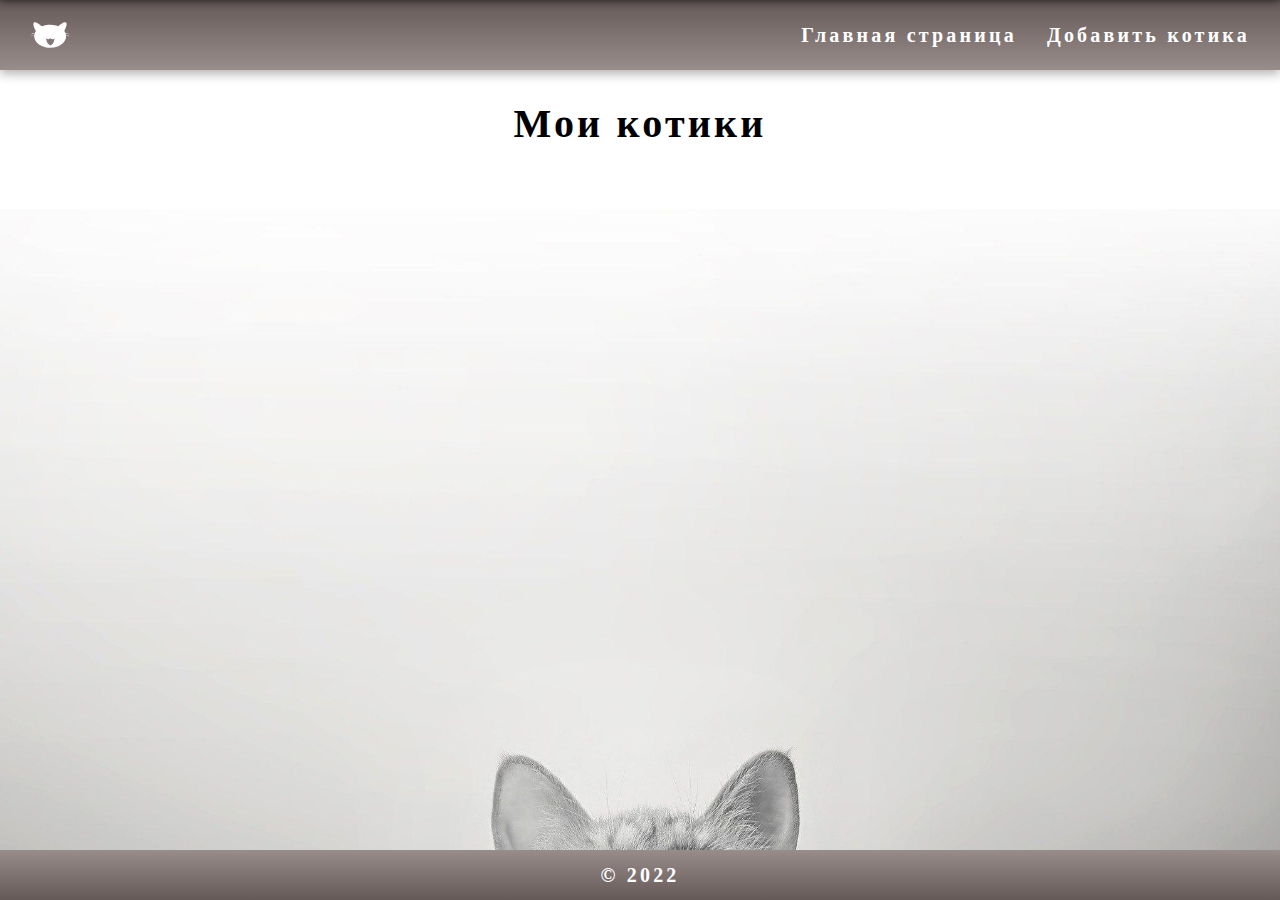
<file: index.html>
<!DOCTYPE html>
<html lang="en">
<head>
    <meta charset="UTF-8">
    <meta http-equiv="X-UA-Compatible" content="IE=edge">
    <meta name="viewport" content="width=device-width, initial-scale=1.0">
    <title>Главная</title>
    <link rel="stylesheet" href="style.css">
    <script>
        const storage = window.localStorage;
    </script>
</head>
<body>
    <!-- header+main+footer -->
    <header>
        <a href="index.html" class="logo"></a>
        <div id=user></div>
        <nav>
            <a href="index.html">Главная страница</a>
            <a href="add.html">Добавить котика</a>
        </nav>
    </header>
    <main>
        <h1>Мои котики</h1>
        <div class="container">
            
        </div>
    </main>
    <footer>&copy; 2022</footer>
 
    <script src="script.js"></script>
   
</body>
</html>
</file>
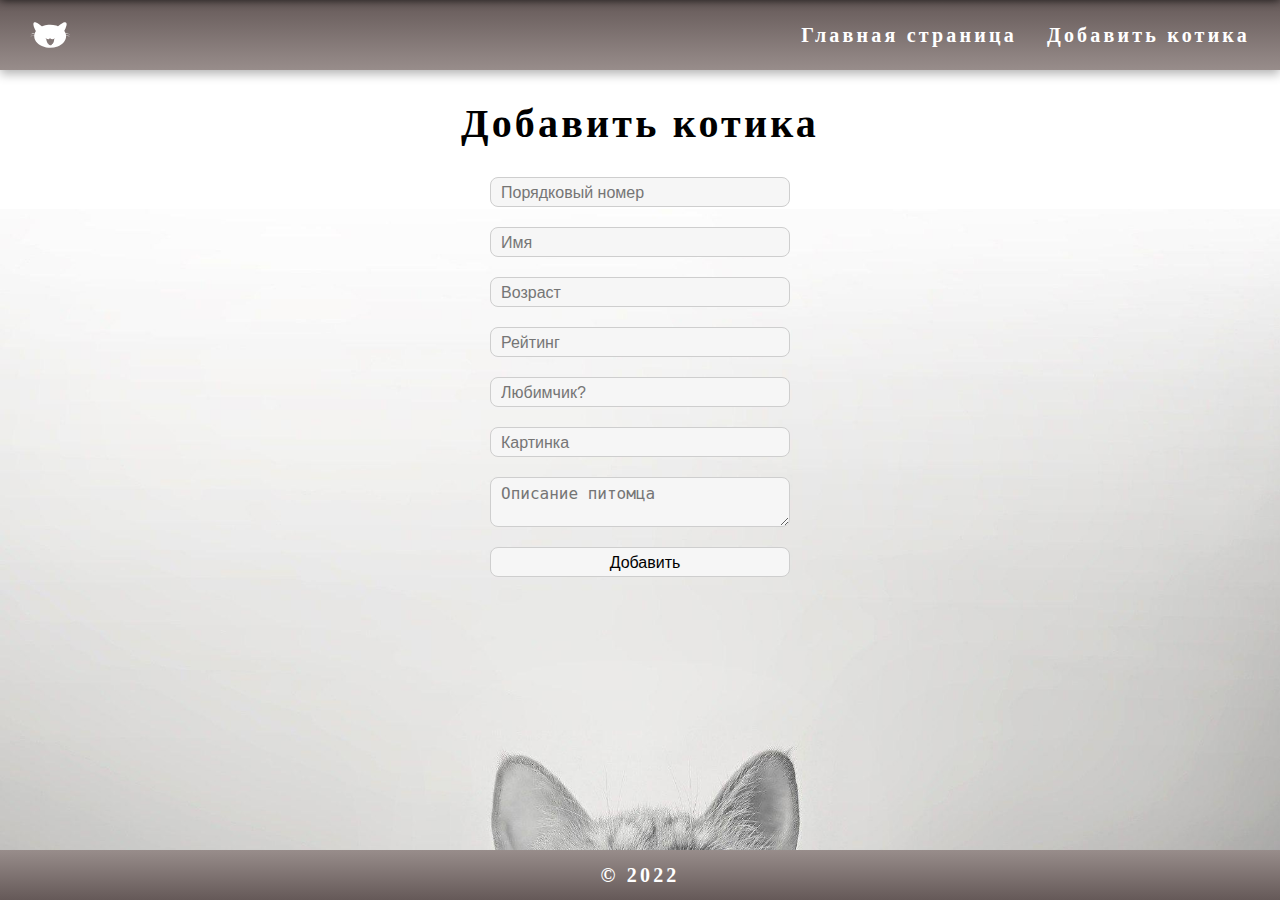
<file: add.html>
<!DOCTYPE html>
<html lang="en">
<head>
    <meta charset="UTF-8">
    <meta http-equiv="X-UA-Compatible" content="IE=edge">
    <meta name="viewport" content="width=device-width, initial-scale=1.0">
    <title>Добавить котика</title>
    <link rel="stylesheet" href="style.css">
    <script>
        function showPopup(text = "") {
            const popup = document.querySelector(".popup");
            popup.classList.add("active");
            popup.firstElementChild.innerHTML = text;
            popup.lastElementChild.addEventListener("click", function() {
                popup.classList.remove("active");
            }, {once: true});
        }
    </script>
</head>
<body>
    <header>
        <a href="index.html" class="logo"></a>
        <nav>
            <a href="index.html">Главная страница</a>
            <a href="add.html">Добавить котика</a>
        </nav>
    </header>
    <main>
        <h1>Добавить котика</h1>
        <form id="addCat">
            <input type="number" name="id" placeholder="Порядковый номер" required>
            <input type="text" name="name" placeholder="Имя" required>
            <input type="number" name="age" placeholder="Возраст">
            <input type="number" name="rate" placeholder="Рейтинг">
            <input type="text" name="favourite" placeholder="Любимчик?">
            <input type="text" name="img_link" placeholder="Картинка">
            <textarea name="description" placeholder="Описание питомца"></textarea>
            <button type="submit">Добавить</button>
        </form>
    </main>
    <footer>&copy; 2022</footer>
    <div class="popup">
        <div class="popup-block"></div>
        <div class="popup-close">×</div>
    </div>
    <script>
        let path = {
            getAll: "https://sb-cats.herokuapp.com/api/2/stiven/show",
            getOne: "https://sb-cats.herokuapp.com/api/2/stiven/show/",
            getId: "https://sb-cats.herokuapp.com/api/2/stiven/ids",
            add: "https://sb-cats.herokuapp.com/api/2/stiven/add",
            upd: "https://sb-cats.herokuapp.com/api/2/stiven/update/",
            del: "https://sb-cats.herokuapp.com/api/2/stiven/delete/"
        }
        document.forms.addCat.addEventListener("submit", function(e) {
            e.preventDefault();
            let body = {};
            for (let i = 0; i < this.elements.length; i++) {
                let el = this.elements[i];
                if (el.name) {
                    body[el.name] = el.value;
                }
            }
            body.favourite = !!body.favourite;
            console.log(body);
            console.log(JSON.stringify(body));
            fetch(path.add, {
                method: "post",
                headers: {
                    "Content-Type": "application/json",
                    "Accept": "application/json"
                },
                body: JSON.stringify(body)
            })
                .then(res => res.json())
                .then(result => {
                    console.log(result);
                    if (result.message === "ok") {
                        let catsSt = window.localStorage.getItem("cats");
                        catsSt = JSON.parse(catsSt);
                        console.log(catsSt);
                        catsSt.push(body);
                        localStorage.setItem("cats", JSON.stringify(catsSt));
                        this.reset();
                    } else {
                        showPopup(result.message);
                    }
                })
        });
    </script>
   
</body>
</html>
</file>
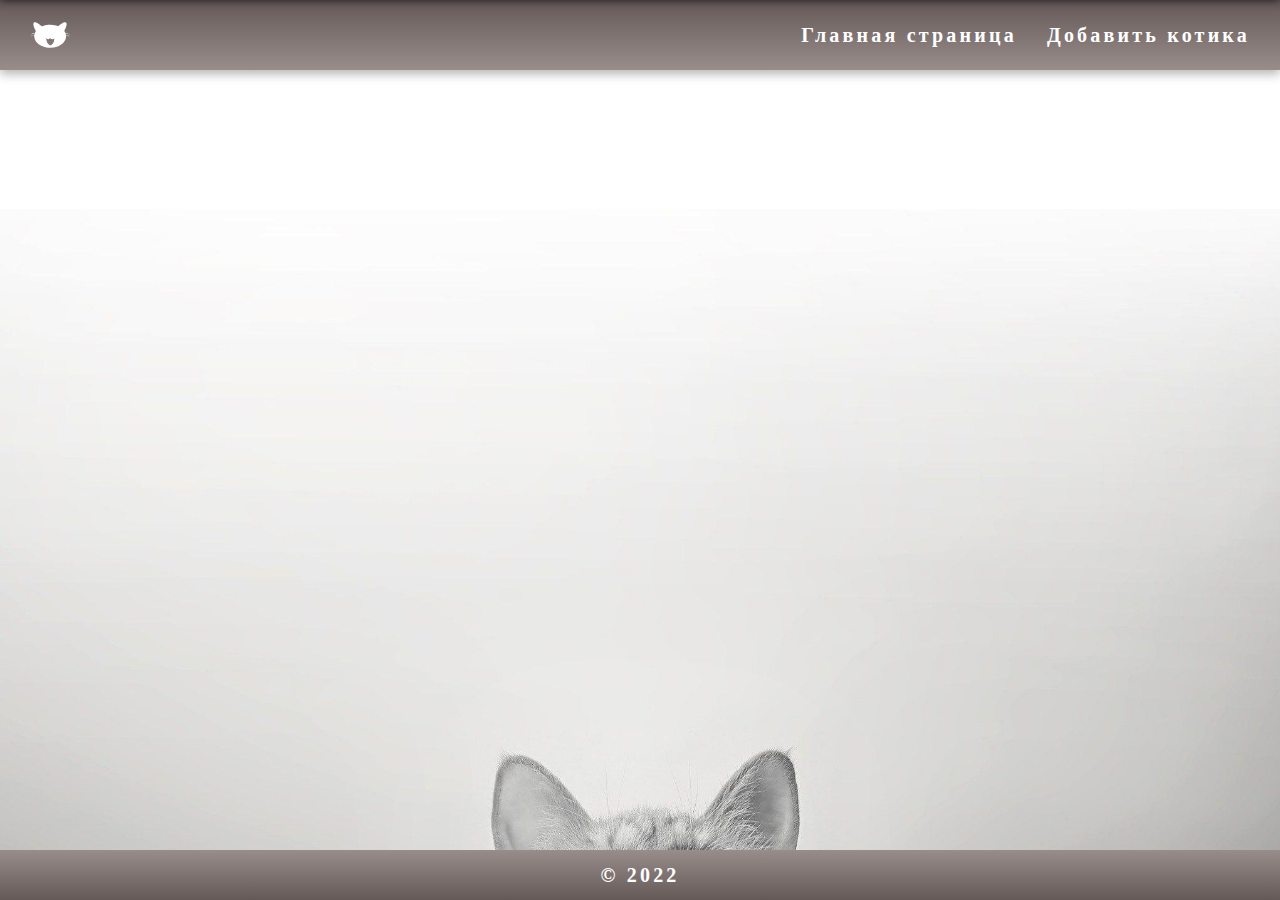
<file: cat.html>
<!DOCTYPE html>
<html lang="en">
<head>
    <meta charset="UTF-8">
    <meta http-equiv="X-UA-Compatible" content="IE=edge">
    <meta name="viewport" content="width=device-width, initial-scale=1.0">
    <title>О котике</title>
    <link rel="stylesheet" href="style.css">
</head>
<body>
    <header>
        <a href="index.html" class="logo"></a>
        <nav>
            <a href="index.html">Главная страница</a>
            <a href="add.html">Добавить котика</a>
        </nav>
    </header>
    <main class="person">
        
    </main>
    <footer>&copy; 2022</footer>
    <script src="cat.js"></script>
</body>
</html>
</file>
<file: style.css>
body {
    font-family: Bad Script;
    font-weight: bold;
    font-size: 20px;
    letter-spacing: .2rem;
    margin: 0;
    min-height: 100vh;
    display: grid;
    grid-template-rows: 70px 1fr 50px;
    background-image: url(img/bg.jpg);
    background-repeat: no-repeat;
    background-position: right 35% bottom -15%;
    background-size: 100%;
    
}

body:before {
    content: "";
    position: fixed;
    top: -10px;
    left: 0;
    width: 100%;
    height: 10px;
    z-index: 100;
    -webkit-box-shadow: 0px 0px 10px rgba(0,0,0,.8);
    -moz-box-shadow: 0px 0px 10px rgba(0,0,0,.8);
    box-shadow: 0px 0px 10px rgba(0,0,0,.8);
    }

header {
    color: #fff;
    background: linear-gradient(to top, #988d8b, #655958);
    display: flex;
    justify-content: space-between;
    align-items: center;
    padding: 0 30px;
    box-shadow: 0 4px 10px rgba(0, 0, 0, 0.3);
} 
footer {
    background: linear-gradient(to top, #655958, #988d8b);
    color: #fff;
    display: flex;
    justify-content: center;
    align-items: center;
}
a {
    text-decoration: none;
    color: inherit;
}
nav {
    display: flex;
    gap: 30px;
}
.logo {
    height: 40px;
    width: 40px;
    background-image: url(img/cat-fill.svg);
    background-size: contain;
    background-repeat: no-repeat;
    background-position: center;
}

main {
    padding: 30px;
    
}
h1 {
    margin: 0 0 30px;
    text-align: center;
}
.container {
    display: grid;
    grid-template-columns: repeat(4, 1fr);
    gap: 35px;
    width: 950px;
    margin: auto;
}
.cat {
    height: 230px;
    background-color: #777;
    padding: 5px;
    display: flex;
    flex-wrap: wrap;
    align-content: space-between;
    justify-content: space-between;
    gap: 5px;
    color: #fff;
    cursor: pointer;
    box-shadow: 0 1px 4px rgba(0, 0, 0, 1),
    -23px 0 20px -23px rgba(0, 0, 0, .8),
    23px 0 20px -23px rgba(0, 0, 0, .8),
    0 0 40px rgba(0, 0, 0, .1) inset;
    
}




.cat:hover {
    background-color: #999;
}
.cat .img {
    width: 200px;
    height: 200px;
    background-color: rgb(104, 100, 100);
    background-image: url(img/cat-fill.svg);
    background-position: center;
    background-repeat: no-repeat;
    background-size: cover;
    border-radius: 5px;

}



form {
    display: flex;
    flex-direction: column;
    width: 300px;
    gap: 20px;
    margin: auto;
    
}

input {
	
	font-size: 16px;
	padding: 6px 0 4px 10px;
	border: 1px solid #cecece;
	background: #F6F6f6;
	border-radius: 8px;
}

textarea {
	
	font-size: 16px;
	padding: 6px 0 4px 10px;
	border: 1px solid #cecece;
	background: #F6F6f6;
	border-radius: 8px;
}

button {
	
	font-size: 16px;
	padding: 6px 0 4px 10px;
	border: 1px solid #cecece;
	background: #F6F6f6;
	border-radius: 8px;
    cursor: pointer;
    
}

.person {
    display: grid;
    width: 1000px;
    margin: auto;
    grid-template-columns: repeat(2, 1fr);
    gap: 30px;
    margin-top: 0;
}
.person h1 {
    grid-column: 1 / 3;
    margin: 0;
}
.fav {
    position: relative;
}
.fav::after {
    content: url(img/heart-solid.svg);
    height: 20px;
    width: 20px;
    display: block;
    position: absolute;
    right: -10px;
    top: -10px;
}
th {
    text-align: right;
    padding: 10px 20px 10px 0;
    font-weight: 400;
    color: #777;
    font-weight: bold;
    color: rgb(0, 0, 0)
}
td {
    font-size: 20px;
    color: rgb(0, 0, 0)
}
.person_pic {
    background-repeat: no-repeat;
    background-position: center;
    background-size: cover;
    width: 100%;
    height: 300px;
    border-radius: 20px;
}
.popup {
    position: fixed;
    width: 300px;
    padding: 20px;
    border: 1px dashed #222;
    border-radius: 12px;
    left: calc(50% - 96px); /* общая ширина попапа = 150 + 20 + 20 + 1 + 1 = 192px */
    top: 30%;
    left: 41%;
    background-color: #cecece;
    color: rgb(0, 0, 0);
    display: none;
}
.active {
    display: block;
}
.popup-close {
    width: 20px;
    height: 20px;
    border-radius: 50%;
    background-color: #fff;
    border: 1px dotted #222;
    color: #222;
    display: flex;
    justify-content: center;
    align-items: center;
    cursor: pointer;
    position: absolute;
    top: -8px;
    right: -8px;
}
</file>
